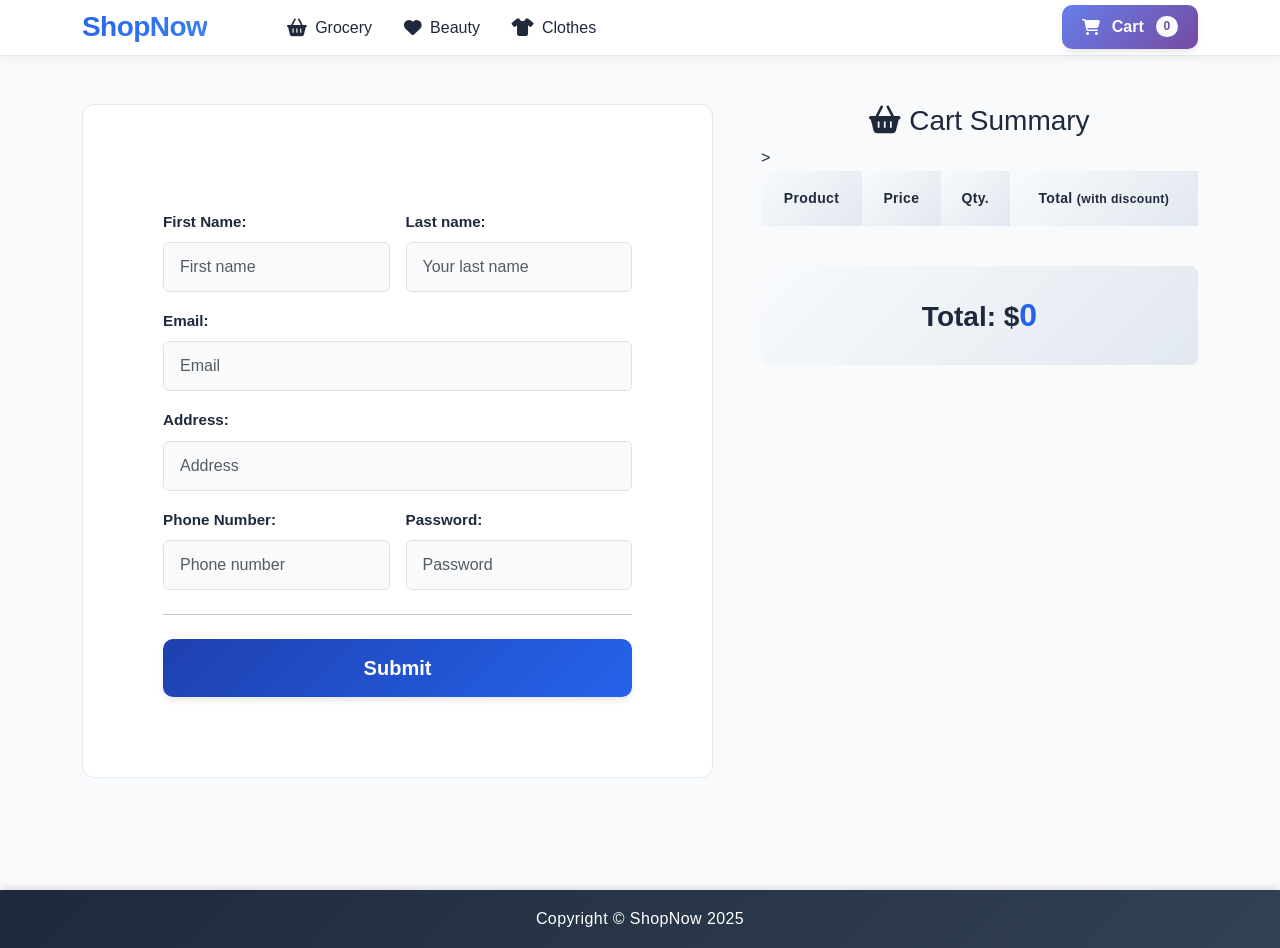
<file: checkout.html>
<!DOCTYPE html>
<html lang="en">

<head>
	<meta charset="utf-8" />
	<meta name="viewport" content="width=device-width, initial-scale=1, shrink-to-fit=no" />
	<meta name="description" content="" />
	<meta name="author" content="" />
	<title>Checkout</title>
	<!-- Favicon-->
	<link rel="icon" type="image/x-icon" href="images/favicon.ico" />
	<link href="https://cdn.jsdelivr.net/npm/bootstrap@5.3.0/dist/css/bootstrap.min.css" rel="stylesheet"
		integrity="sha384-9ndCyUaIbzAi2FUVXJi0CjmCapSmO7SnpJef0486qhLnuZ2cdeRhO02iuK6FUUVM" crossorigin="anonymous">

	<!-- Fontawesome icons-->
	<link rel="stylesheet" href="https://cdnjs.cloudflare.com/ajax/libs/font-awesome/6.4.0/css/all.min.css"
		integrity="sha512-iecdLmaskl7CVkqkXNQ/ZH/XLlvWZOJyj7Yy7tcenmpD1ypASozpmT/E0iPtmFIB46ZmdtAc9eNBvH0H/ZpiBw=="
		crossorigin="anonymous" referrerpolicy="no-referrer" />
	
	<link rel="stylesheet" href="css/styles.css" />

</head>

<body>
	<!-- Navigation-->
	<header class="primary-header">
		<nav class="navbar py-3 py-lg-0 navbar-light bg-light navbar-expand-lg" id="main-nav">
			<div class="container">
				<a class="navbar-brand" href="./index.html" aria-label="ShopNow Home">ShopNow</a>

				<aside class="shopping-cart-wrapper d-flex flex-row order-lg-last align-items-center">
					<button class="navbar-toggler order-last" type="button" data-bs-toggle="collapse"
						data-bs-target="#navbar" aria-expanded="false" aria-controls="navbar"
						aria-label="Toggle navigation">
						<span class="navbar-toggler-icon"></span>
					</button>

					<div class="navbar-nav me-3 me-lg-0 d-flex flex-row align-items-center">
						<button class="btn btn-outline-dark cart-button" type="button" data-bs-toggle="modal"
							data-bs-target="#cartModal" data-bs-auto-close="outside" aria-label="Open shopping cart">
							<i class="fas fa-shopping-cart me-1" aria-hidden="true"></i>
							<span>Cart</span>
							<span class="badge bg-dark text-white ms-1 rounded-pill" id="count_product">0</span>
						</button>
					</div>
				</aside>

				<nav id="navbar" class="navbar-collapse collapse">
					<ul class="navbar-nav me-auto mb-4 mb-lg-0 ms-lg-5">
						<li class="nav-item">
							<a class="nav-link" href="./index.html#grocery">
								<i class="fas fa-shopping-basket" aria-hidden="true"></i>
								<span>Grocery</span>
							</a>
						</li>
						<li class="nav-item">
							<a class="nav-link" href="./index.html#beauty">
								<i class="fas fa-heart" aria-hidden="true"></i>
								<span>Beauty</span>
							</a>
						</li>
						<li class="nav-item">
							<a class="nav-link" href="./index.html#clothes">
								<i class="fas fa-tshirt" aria-hidden="true"></i>
								<span>Clothes</span>
							</a>
						</li>
					</ul>
				</nav>
			</div>
		</nav>
	</header>
	<main id="main-content">
		<section class="py-5">
			<div class="container">
				<div class="row g-5">
					<!-- Form Column -->
					<div class="col-lg-7">
						<div class="bord p-4 p-md-5">
							<form class="form mt-4" id="myForm" novalidate>
								<div class="row g-3">
									<div class="col-md-6">
										<label for="fName" class="form-label">First Name:</label>
										<input id="fName" class="form-control" type="text" placeholder="First name" required minlength="3" />
										<div id="errorName" class="invalid-feedback"></div>
									</div>
									<div class="col-md-6">
										<label for="fLastN" class="form-label">Last name:</label>
										<input id="fLastN" class="form-control" type="text" placeholder="Your last name" required minlength="3" />
										<div id="errorLastN" class="invalid-feedback"></div>
									</div>
									<div class="col-12">
										<label for="fEmail" class="form-label">Email:</label>
										<input id="fEmail" class="form-control" type="email" placeholder="Email" minlength="3" required />
										<div id="errorEmail" class="invalid-feedback"></div>
									</div>
									<div class="col-12">
										<label for="fAddress" class="form-label">Address:</label>
										<input id="fAddress" class="form-control" type="text" placeholder="Address" required minlength="3" />
										<div id="errorAddress" class="invalid-feedback"></div>
									</div>
									<div class="col-md-6">
										<label for="fPhone" class="form-label">Phone Number:</label>
										<input id="fPhone" class="form-control" placeholder="Phone number" type="number"required />
										<div id="errorPhone" class="invalid-feedback"></div>
									</div>
									<div class="col-md-6">
										<label for="fPassword" class="form-label">Password:</label>
										<input id="fPassword" class="form-control" title="(4-8 characters)" type="password" placeholder="Password" required minlength="4" maxlength="8" />
										<div id="errorPassword" class="invalid-feedback"></div>
									</div>
								</div>
								<hr class="my-4">
								<button type="submit" id="btn" class="w-100 btn btn-primary btn-lg">
									Submit
								</button>
							</form>
						</div>
					</div>

					<!-- Cart Summary Column -->
					<div class="col-lg-5">
						<div class="cart-summary-box">
							<h3 class="text-center"><i class="fas fa-shopping-basket"></i> Cart Summary</h3>
							<div class="table-responsive">
								<table class="table align-middle">
									<thead>
										<tr>
											<th scope="col">Product</th>
											<th scope="col">Price</th>
											<th scope="col">Qty.</th>
											<th scope="col">Total <small>(with discount)</small></th>>
										</tr>
									</thead>
									<tbody id="cart_list_checkout"></tbody>
								</table>
							</div>
							<div class="text-center fs-3 total-checkout">
								Total: $<span id="total_price_checkout">0</span>
							</div>
						</div>
					</div>
				</div>
			</div>
		</section>
	</main>


	<!-- Footer-->
	<footer class="py-3 bg-dark">
		<div class="container">
			<p class="m-0 text-center text-white">Copyright &copy; ShopNow <span id="current-year">2025</span></p>
		</div>
	</footer>

	<div class="modal fade" id="cartModal" tabindex="-1" aria-labelledby="exampleModalLabel" aria-hidden="true">
		<div class="modal-dialog">
			<div class="modal-content">
				<div class="modal-header">
					<h5 class="modal-title" id="exampleModalLabel"><i class="fas fa-cart-arrow-down"></i> My Cart</h5>
					<button type="button" class="btn-close" data-bs-dismiss="modal" aria-label="Close"></button>
				</div>
				<div class="modal-body">
					<h3 class="text-center bill px-5">Shopping Cart</h3>
					<div class="table-responsive">
						<table class="table">
							<thead>
								<tr>
									<th scope="col">Product</th>
									<th scope="col">Price</th>
									<th scope="col">Qty.</th>
									<th scope="col">Total <small>(with discount)</small></th>
								</tr>
							</thead>
							<tbody id="cart_list"></tbody>
						</table>
					</div>
					<div class="text-center fs-3">
						Total: $<span id="total_price">0</span>
					</div>
					<div class="text-center">
						<a href="checkout.html" class="btn btn-primary m-3">Checkout</a>
						<button type="button" class="btn btn-secondary m-3" id="clean-cart">Clean Cart</button>
					</div>
				</div>
			</div>
		</div>
	</div>

	<div class="modal fade" id="successModal" tabindex="-1" aria-labelledby="successModalLabel" aria-hidden="true">
		<div class="modal-dialog">
			<div class="modal-content">
				<div class="modal-header bg-success text-white">
					<h5 class="modal-title" id="successModalLabel">Order Complete!</h5> <button type="button" class="btn-close btn-close-white" data-bs-dismiss="modal" aria-label="Close"></button>
				</div>
				<div class="modal-body">
					<p id="successMessage">Your order has been placed successfully! <br>Thank you for your purchase. 🥳</p> 
				</div>
			</div>
		</div>
	</div>

	<!-- Bootstrap core JS-->
	<script src="https://cdn.jsdelivr.net/npm/bootstrap@5.3.0/dist/js/bootstrap.bundle.min.js"
		integrity="sha384-geWF76RCwLtnZ8qwWowPQNguL3RmwHVBC9FhGdlKrxdiJJigb/j/68SIy3Te4Bkz"
		crossorigin="anonymous"></script>


	<!-- Core theme JS-->
	<script src="js/shop.js"  type="module"></script>
	<script src="js/checkout.js"  type="module"></script>
</body>

</html>
</file>
<file: css/styles.css>
/* ===================================
   SHOPNOW - ENHANCED PROFESSIONAL STYLES
   =================================== */

/* === ROOT VARIABLES === */
:root {
  --primary-color: #2563eb;
  --primary-dark: #1e40af;
  --primary-light: #3b82f6;
  --secondary-color: #64748b;
  --hero-left: #667eea;
  --hero-center: #6e65c6;
  --hero-right: #764ba2;
  --accent-color: #f59e0b;
  --success-color: #10b981;
  --danger-color: #ef4444;
  --background-light: #f8fafc;
  --background-white: #ffffff;
  --text-dark: #1e293b;
  --border-color: #e2e8f0;
  --shadow-sm: 0 1px 2px 0 rgba(0, 0, 0, 0.05);
  --shadow-md: 0 4px 6px -1px rgba(0, 0, 0, 0.1);
  --shadow-lg: 0 10px 15px -3px rgba(0, 0, 0, 0.1);
  --shadow-xl: 0 20px 25px -5px rgba(0, 0, 0, 0.1);
  --transition: all 0.3s cubic-bezier(0.4, 0, 0.2, 1);
  --border-radius: 12px;
}

/* === GENERAL STYLES === */
body {
  font-family: 'Inter', -apple-system, BlinkMacSystemFont, 'Segoe UI', Roboto, sans-serif;
  color: var(--text-dark);
  background-color: var(--background-light);
  line-height: 1.6;
}

/* === SKIP LINK === */
.skip-link {
  position: absolute;
  top: -40px;
  left: 0;
  background: var(--primary-color);
  color: white;
  padding: 8px 16px;
  text-decoration: none;
  border-radius: 0 0 4px 0;
  z-index: 9999;
}

.skip-link:focus {
  top: 0;
}

/* === NAVIGATION === */
.navbar {
  background: var(--background-white) !important;
  box-shadow: 0 2px 8px rgba(0, 0, 0, 0.06);
  border-bottom: 1px solid var(--border-color);
  padding: 1rem 0;
}

.navbar-brand {
  font-size: 1.75rem;
  font-weight: 800;
  background: linear-gradient(135deg, var(--primary-color), var(--primary-light));
  -webkit-background-clip: text;
  -webkit-text-fill-color: transparent;
  background-clip: text;
  letter-spacing: -0.02em;
  transition: var(--transition);
}

.navbar-brand:hover {
  transform: scale(1.05);
}

.nav-link {
  font-weight: 500;
  color: var(--text-dark) !important;
  padding: 0.5rem 1rem !important;
  border-radius: 8px;
  transition: var(--transition);
  display: flex;
  align-items: center;
  gap: 0.5rem;
}

.nav-link:hover {
  background-color: var(--background-light);
  transform: translateY(-2px);
}

.nav-link[href="#grocery"]:hover {
  color: var(--hero-left) !important;
}

.nav-link[href="#beauty"]:hover {
  color: var(--hero-center) !important;
}

.nav-link[href="#clothes"]:hover {
  color: var(--hero-right) !important;
}

.nav-link i {
  font-size: 1.1rem;
}

/* === CART BUTTON === */
.cart-button {
  background: linear-gradient(135deg, var(--hero-left), var(--hero-right)) !important;
  border: none !important;
  color: white !important;
  padding: 0.625rem 1.25rem !important;
  border-radius: 10px;
  font-weight: 600;
  box-shadow: var(--shadow-md);
  transition: var(--transition);
  display: flex;
  align-items: center;
  gap: 0.5rem;
}

.cart-button #count_product{
  color: var(--hero-right) !important;
}

.cart-button:hover {
  transform: translateY(-2px);
  box-shadow: var(--shadow-lg);
  background: linear-gradient(135deg, var(--primary-dark), var(--primary-color)) !important;
}

.cart-button:hover #count_product{
  color: var(--primary-dark) !important;
}

.cart-button .badge {
  background-color: var(--background-light) !important;
  font-weight: 700;
  padding: 0.35em 0.65em;
  animation: pulse 2s infinite;
}

@keyframes pulse {
  0%, 100% { transform: scale(1); }
  50% { transform: scale(1.1); }
}

/* === HERO SECTION === */
.hero {
  background: linear-gradient(135deg, var(--hero-left) 0%, var(--hero-right) 100%);
  padding: 4rem 0 !important;
  position: relative;
  overflow: hidden;
}

.hero::before {
  content: '';
  position: absolute;
  top: 0;
  left: 0;
  right: 0;
  bottom: 0;
  background: url('data:image/svg+xml,<svg width="100" height="100" xmlns="http://www.w3.org/2000/svg"><defs><pattern id="grid" width="40" height="40" patternUnits="userSpaceOnUse"><path d="M 40 0 L 0 0 0 40" fill="none" stroke="rgba(255,255,255,0.1)" stroke-width="1"/></pattern></defs><rect width="100" height="100" fill="url(%23grid)"/></svg>');
  opacity: 0.3;
}

.hero .display-4 {
  font-weight: 800;
  letter-spacing: -0.02em;
  text-shadow: 0 2px 10px rgba(0, 0, 0, 0.2);
  position: relative;
  z-index: 1;
}

.hero .lead {
  font-size: 1.25rem;
  font-weight: 500;
  text-shadow: 0 1px 5px rgba(0, 0, 0, 0.2);
  position: relative;
  z-index: 1;
}

/* === PRODUCT SECTIONS === */
.product-section {
  padding: 3rem 0;
  background-color: var(--background-white);
}

.product-section:nth-child(even) {
  background-color: var(--background-light);
}

.product-section h2 {
  display: inline-flex;
  align-items: center;
  justify-content: center;
  gap: 0.75rem;
  font-size: 2.2rem;
  font-weight: 800;
  color: var(--text-dark);
  margin: 0 auto 2.5rem auto;
  text-transform: uppercase;
  letter-spacing: 0.05em;
  position: relative;
  width: fit-content;
  left: 50%;
  transform: translateX(-50%);
}

.product-section h2::after {
  content: '';
  position: absolute;
  bottom: -10px;
  left: 50%;
  transform: translateX(-50%);
  width: 20vw;
  height: 4px;
  background: currentColor;
  border-radius: 2px;
}

#grocery h2 {
  color: var(--hero-left);
}

#beauty h2 {
  color: var(--hero-center);
}

#clothes h2 {
  color: var(--hero-right);
}

.product-section h2 i {
  color: inherit;
  font-size: 1.8rem;
}

/* === PRODUCT CARDS === */
.product-card {
  border-radius: var(--border-radius);
  transition: var(--transition);
  overflow: hidden;
  background: var(--background-white);
  height: 100%;
  display: flex;
  flex-direction: column;
}

#grocery .product-card {
  border: 1px solid var(--hero-left);
  box-shadow: 0 2px 6px rgba(90, 86, 179, 0.08);
}

#beauty .product-card {
  border: 1px solid var(--hero-center);
  box-shadow: 0 2px 6px rgba(124, 109, 176, 0.08);
}

#clothes .product-card {
  border: 1px solid var(--hero-right);
  box-shadow: 0 2px 6px rgba(79, 107, 150, 0.08);
}

.product-card:hover {
  transform: translateY(-8px);
  border-color: var(--primary-light);
}

#grocery .product-card:hover {
  box-shadow: 0 4px 12px rgba(90, 86, 179, 0.15);
}

#beauty .product-card:hover {
  box-shadow: 0 4px 12px rgba(124, 109, 176, 0.15);
}

#clothes .product-card:hover {
  box-shadow: 0 4px 12px rgba(79, 107, 150, 0.15);
}

.product-card .card-img-top {
  object-fit: cover;
  background: linear-gradient(135deg, #f5f7fa 0%, #c3cfe2 100%);
  padding: 2rem;
  transition: var(--transition);
}

.product-card:hover .card-img-top {
  transform: scale(1.05);
}

.product-card .card-body {
  flex: 1;
  display: flex;
  flex-direction: column;
  padding: 1.5rem;
}

.product-card h3 {
  font-size: 1.125rem;
  font-weight: 600;
  margin-bottom: 0.75rem;
  line-height: 1.4;
}

#grocery .product-card h3,
#grocery .product-card .price,
#grocery .product-card .btn {
  color: var(--hero-left);
}

#beauty .product-card h3,
#beauty .product-card .price,
#beauty .product-card .btn {
  color: var(--hero-center);
}

#clothes .product-card h3,
#clothes .product-card .price,
#clothes .product-card .btn {
  color: var(--hero-right);
}

.product-card .price {
  font-size: 1.5rem;
  font-weight: 700;
  margin: 0;
}

.product-card .card-footer {
  background-color: transparent;
  border-top: 1px solid var(--border-color);
  padding: 1.25rem;
}

.product-card .btn {
  width: 100%;
  background-color: transparent;
  font-weight: 600;
  padding: 0.625rem 1.25rem;
  border-radius: 8px;
  transition: var(--transition);
}

#grocery .product-card .btn{
  border: 2px solid var(--hero-left);
}

#beauty .product-card .btn{
  border: 2px solid var(--hero-center);
}

#clothes .product-card .btn{
  border: 2px solid var(--hero-right);
}

.product-card .btn:hover {
  transform: scale(1.02);
  box-shadow: var(--shadow-md);
}

#grocery .product-card .btn:hover{
  background-color: var(--hero-left);
  color: white;
}

#beauty .product-card .btn:hover{
  background-color: var(--hero-center);
  color: white;
}

#clothes .product-card .btn:hover{
  background-color: var(--hero-right);
  color: white;
}

/* === CHECKOUT PAGE === */
.head {
  font-size: 2.25rem;
  font-weight: 700;
  color: var(--text-dark);
  position: relative;
  display: inline-block;
  padding-bottom: 1rem;
}

.head::after {
  content: '';
  position: absolute;
  bottom: 0;
  left: 50%;
  transform: translateX(-50%);
  width: 80px;
  height: 4px;
  background: linear-gradient(90deg, var(--primary-color), var(--primary-light));
  border-radius: 2px;
}

.bord {
  border: 1px solid var(--border-color);
  border-radius: var(--border-radius);
  background-color: var(--background-white);
  transition: var(--transition);
}

.bord:hover {
  box-shadow: var(--shadow-lg);
  border-color: var(--primary-light);
}

.bord h3 {
  font-size: 1.125rem;
  font-weight: 600;
  color: var(--text-dark);
  padding: 1.25rem;
  border-radius: var(--border-radius);
  background: linear-gradient(135deg, #f8fafc 0%, #e2e8f0 100%);
}

.bord h3 i {
  color: var(--primary-color);
  margin-right: 0.5rem;
  font-size: 1.25rem;
}

.cart-summary-box .btn-primary{
  background: linear-gradient(135deg, var(--primary-dark), var(--primary-color)) !important;
}

.nav-link[href="./index.html#grocery"]:hover {
  color: var(--hero-left) !important;
}

.nav-link[href="./index.html#beauty"]:hover {
  color: var(--hero-center) !important;
}

.nav-link[href="./index.html#clothes"]:hover {
  color: var(--hero-right) !important;
}

/* === FORM STYLES === */
.form {
  background-color: var(--background-white);
  border-radius: var(--border-radius);
  padding: 2rem;
}

.form-label {
  font-weight: 600;
  color: var(--text-dark);
  margin-bottom: 0.5rem;
  font-size: 0.95rem;
}

.form-control {
  padding: 0.75rem 1rem;
  font-size: 1rem;
  background-color: var(--background-light);
}

.form-control:focus {
  transition: none;
  border-color: transparent;
  box-shadow: none;
  outline: none;
}

.form-control.is-invalid {
  border-color: var(--danger-color);
  background-color: #fef2f2;
}

.invalid-feedback {
  font-size: 0.875rem;
  font-weight: 500;
  color: var(--danger-color);
  margin-top: 0.5rem;
}

.btn-primary {
  background: linear-gradient(135deg, var(--primary-dark), var(--primary-color)) !important;
  border: none !important;
  color: white !important;
  font-weight: 600;
  padding: 0.875rem 2rem;
  border-radius: 10px;
  box-shadow: var(--shadow-md);
  transition: var(--transition);
}

.btn-primary:hover {
  transform: translateY(-2px);
  box-shadow: var(--shadow-lg);
  background: linear-gradient(135deg, var(--hero-left), var(--hero-center)) !important;

}

.btn-secondary {
  background-color: var(--secondary-color) !important;
  border: none !important;
  color: white !important;
  font-weight: 600;
  padding: 0.875rem 2rem;
  border-radius: 8px;
  transition: var(--transition);
}

.btn-secondary:hover {
  background-color: #475569 !important;
  transform: translateY(-2px);
}

/* === MODAL STYLES === */
.modal-content {
  border: none;
  border-radius: var(--border-radius);
  box-shadow: var(--shadow-xl);
}

.modal-content .btn-primary{
  background: linear-gradient(135deg, var(--primary-dark), var(--primary-color)) !important;
}

.modal-content .btn-secondary{
  background: linear-gradient(135deg, var(--secondary-color), var(--secondary-color)) !important;
}

.modal-content .btn-primary:hover{
  background: linear-gradient(135deg, var(--hero-left), var(--hero-center)) !important;
}

.modal-content .btn-secondary:hover{
  background: linear-gradient(135deg, var(--primary-color), var(--secondary-color)) !important;
}

.modal-header {
  background: linear-gradient(180deg, var(--hero-left), var(--hero-center));
  color: white;
  border-radius: var(--border-radius) var(--border-radius) 0 0;
  padding: 1.5rem;
}

.modal-header .modal-title {
  font-weight: 700;
  font-size: 1.5rem;
}

.modal-header .btn-close {
  filter: brightness(0) invert(1);
  opacity: 0.8;
}

.modal-header .btn-close:hover {
  opacity: 1;
}

.modal-body {
  padding: 2rem;
}

.modal-body .bill {
  font-size: 1.5rem;
  font-weight: 700;
  color: var(--text-dark);
  margin-bottom: 1.5rem;
}

/* === TABLE STYLES === */
.table {
  border-collapse: separate;
  border-spacing: 0;
}

.table thead th {
  background: linear-gradient(135deg, #f8fafc 0%, #e2e8f0 100%);
  color: var(--text-dark);
  font-weight: 600;
  font-size: 0.875rem;
  letter-spacing: 0.025em;
  padding: 1rem;
  border: none;
}

.table tbody tr {
  transition: var(--transition);
  border-bottom: 1px solid var(--border-color);
}

.table tbody tr:hover {
  background-color: var(--background-light);
}

.table tbody td {
  padding: 1rem;
  vertical-align: middle;
  border: none;
}

.table tbody th {
  font-weight: 600;
  color: var(--text-dark);
}

.table .btn-primary {
  padding: 0.375rem 0.75rem;
  font-size: 0.875rem;
  border-radius: 6px;
  min-width: 36px;
}

.table .d-flex {
  gap: 0.75rem;
  font-weight: 600;
  color: var(--text-dark);
}

.text-center.fs-3 {
  font-weight: 700;
  color: var(--text-dark);
  padding: 1.5rem;
  background: linear-gradient(135deg, #f8fafc 0%, #e2e8f0 100%);
  border-radius: 8px;
  margin: 1.5rem 0;
}

.text-center.fs-3 span {
  color: var(--primary-color);
  font-size: 2rem;
}

.text-muted {
  color: var(--secondary-color) !important;
  font-style: italic;
}

.table th,
.table td {
  text-align: center;
  vertical-align: middle !important;
}

/* === SUCCESS MODAL === */
#successModal .modal-header {
  background: linear-gradient(135deg, var(--hero-left), var(--hero-right)) !important;
}

#successModal .modal-body {
  text-align: center;
  padding: 3rem 2rem;
}

#successModal .modal-body p {
  font-size: 1.125rem;
  color: var(--text-dark);
  line-height: 1.8;
}

/* === FOOTER === */
footer {
  background: linear-gradient(135deg, #1e293b 0%, #334155 100%);
  color: white;
  padding: 2rem 0;
  margin-top: 4rem;
  box-shadow: 0 -4px 6px -1px rgba(0, 0, 0, 0.1);
}

footer p {
  margin: 0;
  font-weight: 500;
  letter-spacing: 0.025em;
}

/* === RESPONSIVE DESIGN === */
@media (max-width: 768px) {
  .hero {
    padding: 3rem 0 !important;
  }

  .hero .display-4 {
    font-size: 2rem;
  }

  .hero .lead {
    font-size: 1rem;
  }

  .product-section h2 {
    font-size: 1.5rem;
  }

  .product-card .card-img-top {
    height: 180px;
  }

  .navbar-brand {
    font-size: 1.5rem;
  }

  .form {
    padding: 1.5rem;
  }

  .bord h3 {
    font-size: 1rem;
    padding: 1rem;
  }
}

@media (max-width: 576px) {
  .cart-button {
    padding: 0.5rem 0.875rem !important;
    font-size: 0.875rem;
  }

  .nav-link {
    padding: 0.5rem !important;
  }

  .product-card .card-body {
    padding: 1rem;
  }

  .product-card .card-footer {
    padding: 1rem;
  }

  .table {
    font-size: 0.875rem;
  }

  .table .btn-primary {
    padding: 0.25rem 0.5rem;
    font-size: 0.75rem;
  }
}

/* === ANIMATIONS === */
@keyframes fadeIn {
  from {
    opacity: 0;
    transform: translateY(20px);
  }
  to {
    opacity: 1;
    transform: translateY(0);
  }
}

.product-card {
  animation: fadeIn 0.5s ease-out;
}

/* === ACCESSIBILITY IMPROVEMENTS === */
.btn:focus,
.form-control:focus,
.nav-link:focus {
  outline: 3px solid var(--primary-color);
  outline-offset: 2px;
}

.visually-hidden-focusable:focus {
  position: static;
  width: auto;
  height: auto;
}

/* === PRINT STYLES === */
@media print {
  .navbar,
  footer,
  .btn,
  .modal {
    display: none !important;
  }

  body {
    background: white;
  }

  .product-card {
    page-break-inside: avoid;
  }
}
</file>
